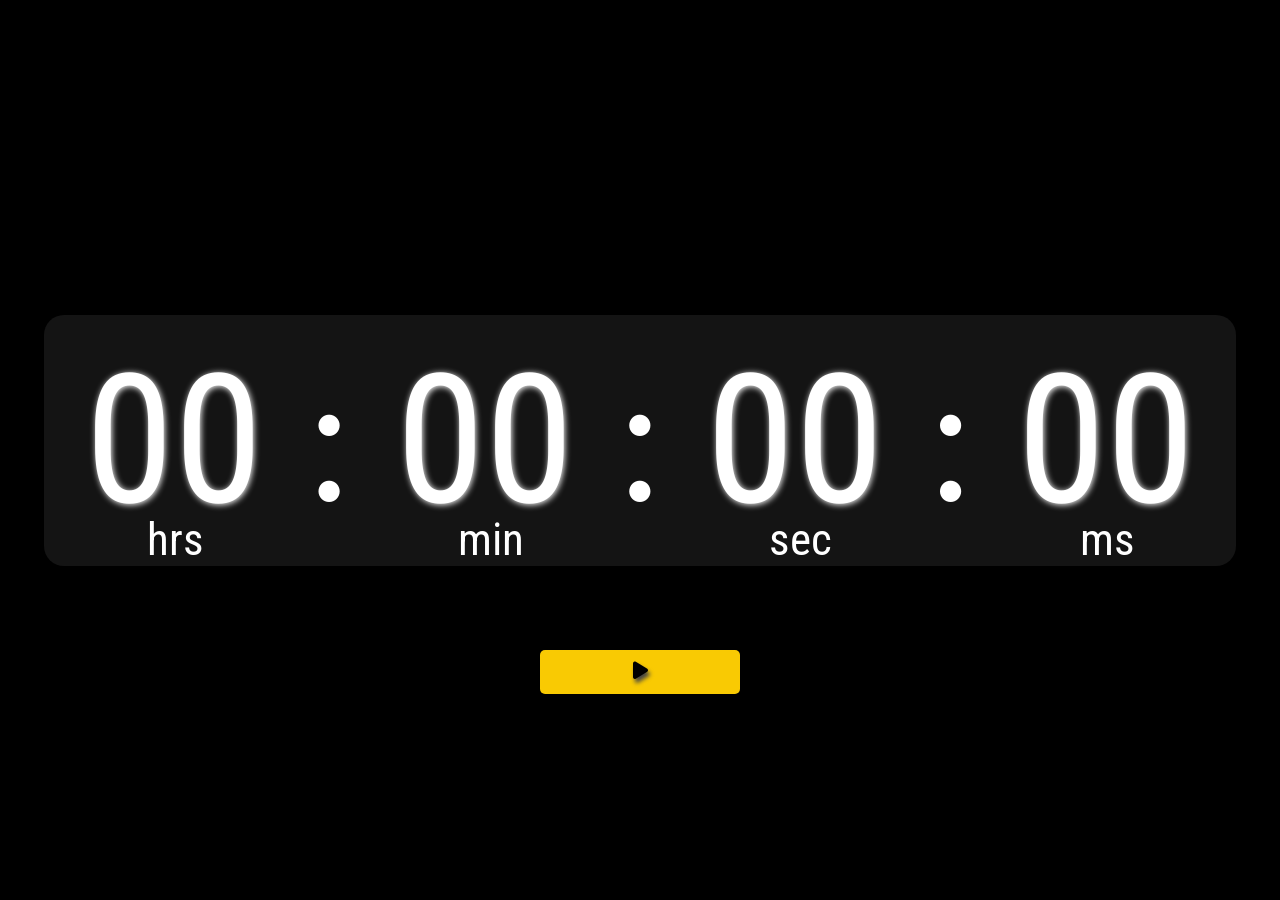
<file: index.html>
<!DOCTYPE html>
<html>
  <head>
    <meta charset="UTF-8">
    <meta name="viewport" content="width=device-width, initial-scale=1">
    <title>Solvative - Stop Watch</title>
    <link rel="stylesheet" type="text/css" href="assets/css/stopWatch.css">
    <script type="text/javascript" src="assets/js/stopWatch.js"></script>
  </head>
  <body onload="fetchValues()">
    <div class="watchContainer">
      <section class="watchParts hourPart">
        <label class="counterHr dropShadow">00</label>
        <sub>hrs</sub>
      </section>
      <span>:</span>
       <section class="watchParts minPart">
        <label class="counterMin dropShadow">00</label>
        <sub>min</sub>
      </section>
      <span>:</span>
       <section class="watchParts secPart">
        <label class="counterSec dropShadow">00</label>
        <sub>sec</sub>
      </section>
      <span>:</span>
       <section class="watchParts msecPart">
        <label class="counterMSec dropShadow">00</label>
        <sub>ms</sub>
      </section>
    </div>
    <ul class="buttonContainer">    	
    	<li  class="hiddenIcon"><i onclick="stopTimer()" id="stopTimer" class="icon-controls icon-stop-solid"></i></li>
    	<li><i onclick="startTimer()" id="startTimer" data-isPaused="false" class="icon-controls icon-play-solid"></i></li>
    	<li class="hiddenIcon"><i onclick="pauseTimer()" id="pauseTimer" class="icon-controls icon-pause-solid"></i></li>
    	<li  class="hiddenIcon"><i onclick="resetTimer()" id="resetTimer" class="icon-controls icon-rotate-left-solid"></i></li>
    </ul>
  </body>
</html>
</file>
<file: assets/css/stopWatch.css>
html *{
	list-style-type: none;
	text-decoration: none;
}
html,body{
	margin:0;
}
@font-face{
	font-family: "Roboto-Condensed";
	src:url("../font/RobotoCondensed-VariableFont_wght.ttf");
	font-weight: normal;
}
@font-face{
	font-family: "stopWatchControls";
	src:url("../images/font/stopWatchCtrls.ttf");
	font-weight: normal;
}
html {
    background:#000;
    position: fixed;
    width: 100%;
    height: 100%;
}
.watchContainer {
     position: fixed;
    top: 35vh;
    width: 90%;
    left: calc(5% - 20px);
    background: #141414;
    color:#fff;
    display: flex;
    font-size: 20vh;
    justify-content: space-around;
    padding: 20px;
    border-radius: 20px;
}
.watchParts{
	position:relative;
	font-family: "Roboto-Condensed";
}
.watchParts sub{
	font-size: 5vh;
	position: absolute;
	bottom: -20px;
	left: 35%;
}
.dropShadow{
    filter: drop-shadow(1px 1px 3px #fff);;
}
.icon-controls{
	font-family: stopWatchControls;
	font-style:normal;
	color: #000;
	filter: drop-shadow(2px 4px 2px #444);
	cursor: pointer;
}
.buttonContainer{
	background:#f9ca03;
	width: 200px;
	position: fixed;
	left: calc(50% - 100px);
	top: 70vh;
	display: flex;
	justify-content: space-around;
	border-radius: 5px;
	padding: 10px 0;
    font-size: 20px;
}
.icon-rotate-left-solid:before {
  content: "\e901";
}
.icon-stop-solid:before {
  content: "\e902";
}
.icon-pause-solid:before {
  content: "\e903";
}
.icon-play-solid:before {
  content: "\e900";
}
.hiddenIcon{
	display: none;
}
.buttonContainer,.buttonContainer * {
    transition: 0.375s ease all;
}
</file>
